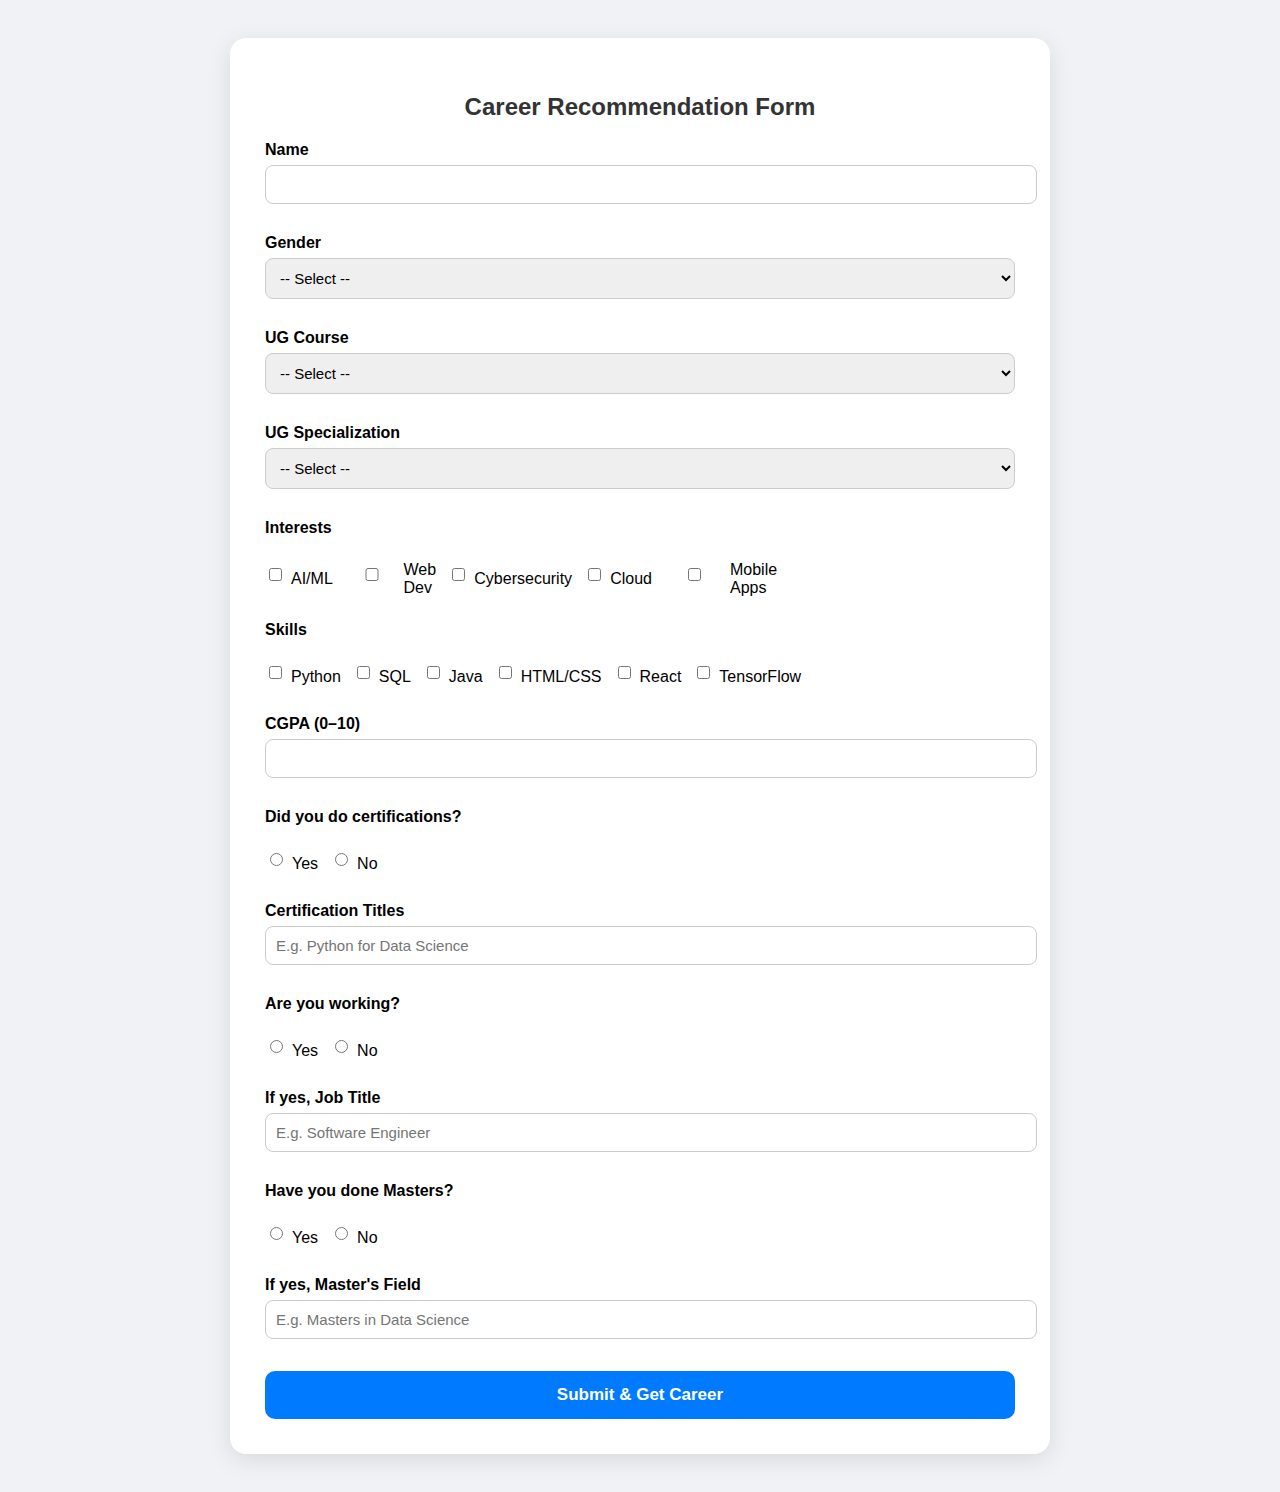
<file: career-form.html>
<!DOCTYPE html>
<html lang="en">
<head>
  <meta charset="UTF-8" />
  <meta name="viewport" content="width=device-width, initial-scale=1" />
  <title>Career Recommendation Form</title>
  <style>
    body {
      font-family: 'Segoe UI', sans-serif;
      background: #f0f2f5;
      padding: 30px;
    }

    .container {
      max-width: 750px;
      margin: auto;
      background: #fff;
      padding: 35px;
      border-radius: 16px;
      box-shadow: 0 6px 25px rgba(0, 0, 0, 0.1);
    }

    h2 {
      text-align: center;
      color: #333;
    }

    label {
      display: block;
      margin-top: 18px;
      margin-bottom: 6px;
      font-weight: 600;
    }

    input, select, textarea {
      width: 100%;
      padding: 10px;
      margin-bottom: 12px;
      border-radius: 8px;
      border: 1px solid #ccc;
      font-size: 15px;
    }

    .checkbox-group, .radio-group {
      display: flex;
      flex-wrap: wrap;
      gap: 12px;
    }

    .checkbox-group label,
    .radio-group label {
      font-weight: normal;
      display: flex;
      align-items: center;
      gap: 6px;
    }

    button {
      width: 100%;
      padding: 14px;
      background-color: #007bff;
      color: white;
      border: none;
      border-radius: 10px;
      font-size: 17px;
      font-weight: bold;
      cursor: pointer;
      margin-top: 20px;
    }

    button:hover {
      background-color: #0056b3;
    }
  </style>
</head>
<body>
  <div class="container">
    <h2>Career Recommendation Form</h2>
    <form id="careerForm">
      <label>Name</label>
      <input type="text" name="Name" required />

      <label>Gender</label>
      <select name="Gender" required>
        <option value="">-- Select --</option>
        <option>Male</option>
        <option>Female</option>
        <option>Other</option>
      </select>

      <label>UG Course</label>
      <select name="UG_Course" required>
        <option value="">-- Select --</option>
        <option>BCA</option>
        <option>B.Tech</option>
        <option>B.Sc</option>
        <option>BA</option>
        <option>B.Com</option>
      </select>

      <label>UG Specialization</label>
      <select name="UG_Specialization" required>
        <option value="">-- Select --</option>
        <option>Computer Science</option>
        <option>Electronics</option>
        <option>Physics</option>
        <option>Mathematics</option>
      </select>

      <label>Interests</label>
      <div class="checkbox-group">
        <label><input type="checkbox" name="Interests" value="AI/ML" /> AI/ML</label>
        <label><input type="checkbox" name="Interests" value="Web Dev" /> Web Dev</label>
        <label><input type="checkbox" name="Interests" value="Cybersecurity" /> Cybersecurity</label>
        <label><input type="checkbox" name="Interests" value="Cloud" /> Cloud</label>
        <label><input type="checkbox" name="Interests" value="Mobile Apps" /> Mobile Apps</label>
      </div>

      <label>Skills</label>
      <div class="checkbox-group">
        <label><input type="checkbox" name="Skills" value="Python" /> Python</label>
        <label><input type="checkbox" name="Skills" value="SQL" /> SQL</label>
        <label><input type="checkbox" name="Skills" value="Java" /> Java</label>
        <label><input type="checkbox" name="Skills" value="HTML/CSS" /> HTML/CSS</label>
        <label><input type="checkbox" name="Skills" value="React" /> React</label>
        <label><input type="checkbox" name="Skills" value="TensorFlow" /> TensorFlow</label>
      </div>

      <label>CGPA (0–10)</label>
      <input type="number" step="0.01" name="CGPA" min="0" max="10" required />

      <label>Did you do certifications?</label>
      <div class="radio-group">
        <label><input type="radio" name="Has_Certification" value="Yes" required /> Yes</label>
        <label><input type="radio" name="Has_Certification" value="No" required /> No</label>
      </div>

      <label>Certification Titles</label>
      <input type="text" name="Certification_Title" placeholder="E.g. Python for Data Science" />

      <label>Are you working?</label>
      <div class="radio-group">
        <label><input type="radio" name="Is_Working" value="Yes" required /> Yes</label>
        <label><input type="radio" name="Is_Working" value="No" required /> No</label>
      </div>

      <label>If yes, Job Title</label>
      <input type="text" name="Job_Title" placeholder="E.g. Software Engineer" />

      <label>Have you done Masters?</label>
      <div class="radio-group">
        <label><input type="radio" name="Has_Masters" value="Yes" required /> Yes</label>
        <label><input type="radio" name="Has_Masters" value="No" required /> No</label>
      </div>

      <label>If yes, Master's Field</label>
      <input type="text" name="Masters_Field" placeholder="E.g. Masters in Data Science" />

      <button type="submit">Submit & Get Career</button>
    </form>
  </div>

  <script>
    document.getElementById("careerForm").addEventListener("submit", function (e) {
      e.preventDefault();

      const form = e.target;
      const formData = {
        Name: form.Name.value,
        Gender: form.Gender.value,
        UG_Course: form.UG_Course.value,
        UG_Specialization: form.UG_Specialization.value,
        Interests: Array.from(form.querySelectorAll('input[name="Interests"]:checked')).map(el => el.value).join(', '),
        Skills: Array.from(form.querySelectorAll('input[name="Skills"]:checked')).map(el => el.value).join(', '),
        CGPA: form.CGPA.value,
        Has_Certification: form.Has_Certification.value,
        Certification_Title: form.Certification_Title.value,
        Is_Working: form.Is_Working.value,
        Job_Title: form.Job_Title.value,
        Has_Masters: form.Has_Masters.value,
        Masters_Field: form.Masters_Field.value
      };

      fetch("http://127.0.0.1:5000/predict", {
        method: "POST",
        headers: { "Content-Type": "application/json" },
        body: JSON.stringify(formData)
      })
      .then((res) => res.json())
      .then((data) => {
        if (data.career) {
          alert("🎯 Recommended Career: " + data.career);
        } else {
          alert("❌ Error: " + (data.error || "Unexpected error"));
        }
      })
      .catch((err) => {
        alert("❌ Failed to connect to the backend.");
        console.error(err);
      });
    });
  </script>
</body>
</html>
</file>
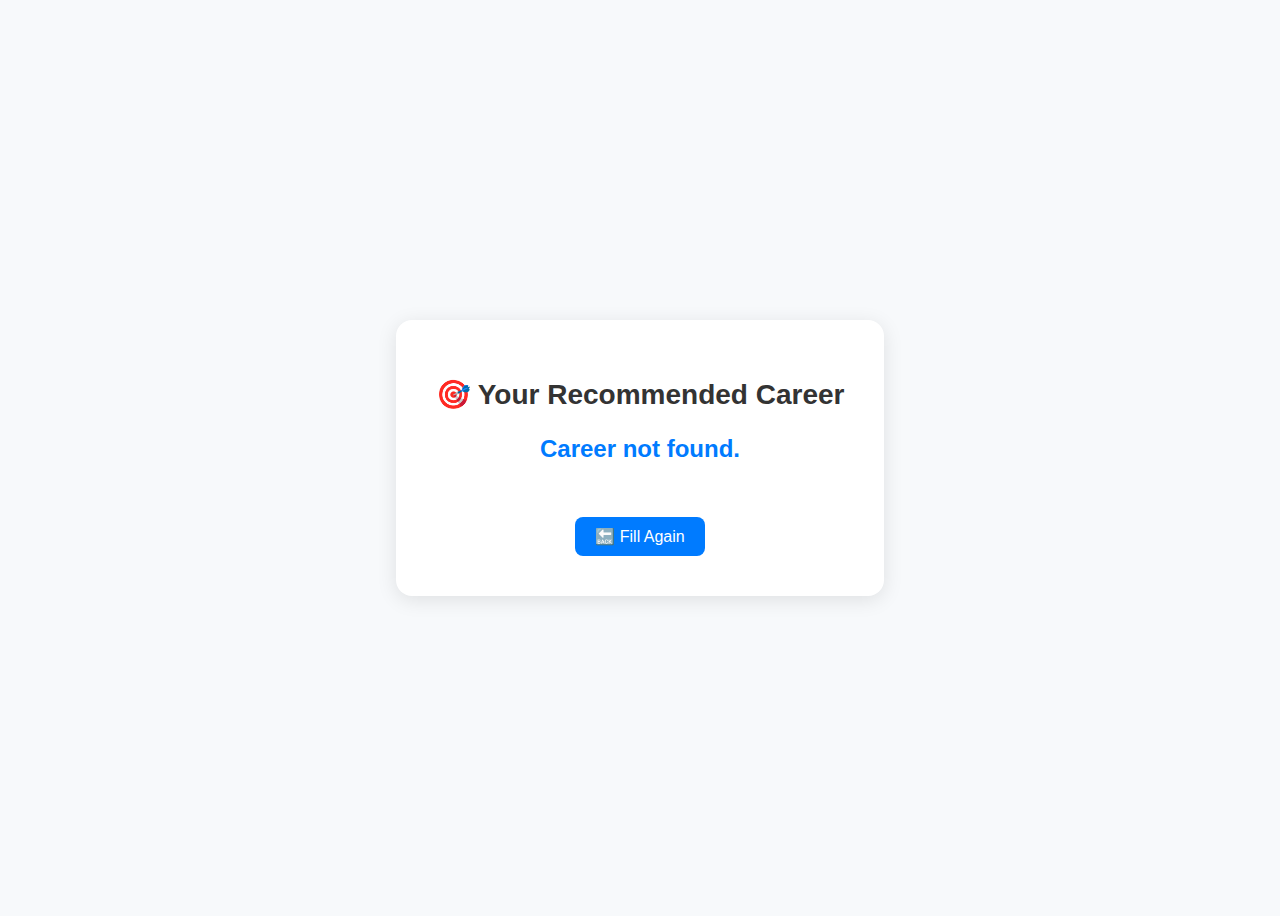
<file: result.html>
<!DOCTYPE html>
<html lang="en">
<head>
  <meta charset="UTF-8" />
  <title>Career Result</title>
  <style>
    body {
      font-family: 'Segoe UI', sans-serif;
      background: #f7f9fb;
      display: flex;
      flex-direction: column;
      align-items: center;
      justify-content: center;
      height: 100vh;
      color: #333;
    }

    .result-box {
      background: white;
      padding: 40px;
      border-radius: 16px;
      box-shadow: 0 4px 20px rgba(0,0,0,0.1);
      text-align: center;
    }

    h1 {
      font-size: 28px;
      margin-bottom: 20px;
    }

    .career {
      font-size: 24px;
      font-weight: bold;
      color: #007bff;
    }

    button {
      margin-top: 30px;
      padding: 10px 20px;
      font-size: 16px;
      border-radius: 8px;
      background: #007bff;
      color: white;
      border: none;
      cursor: pointer;
    }

    button:hover {
      background: #0056b3;
    }
  </style>
</head>
<body>
  <div class="result-box">
    <h1>🎯 Your Recommended Career</h1>
    <p class="career" id="careerResult"></p>
    <button onclick="goBack()">🔙 Fill Again</button>
  </div>

  <script>
    const career = localStorage.getItem("recommendedCareer");
    document.getElementById("careerResult").textContent = career || "Career not found.";

    function goBack() {
      window.location.href = "career-form.html";
    }
  </script>
</body>
</html>
</file>
